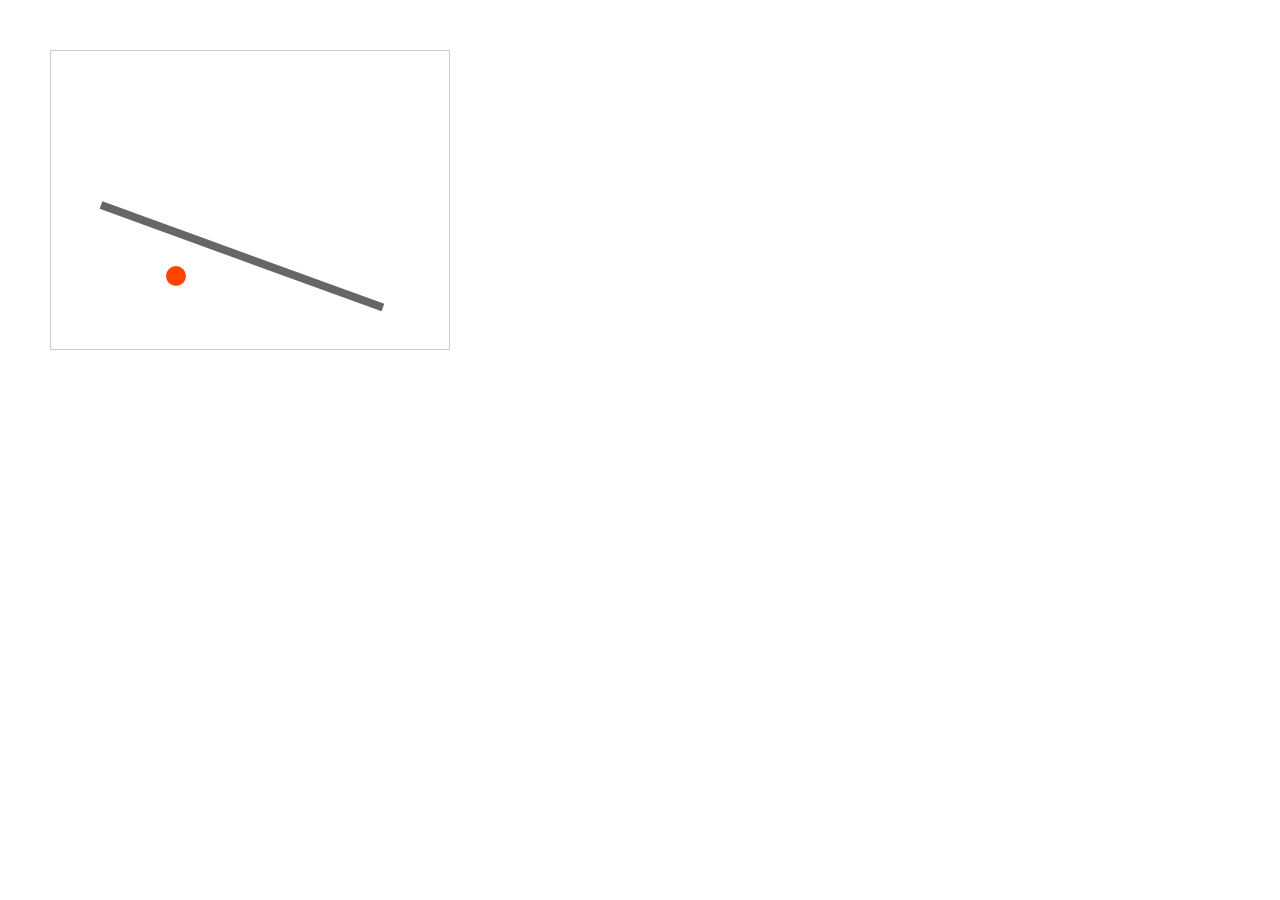
<file: Lab11-106-周宇.html>
<!DOCTYPE html>
<html lang="zh-CN">
<head>
    <meta charset="UTF-8">
    <title>小球斜坡运动</title>
    <style>
        * {
            margin: 0;
            padding: 0;
            box-sizing: border-box;
        }
        .container {
            margin: 50px;
            position: relative;
            width: 400px;
            height: 300px;
            border: 1px solid #ccc;
            overflow: hidden;
        }

        /* 斜坡样式：旋转实现倾斜 */
        .slope {
            position: absolute;
            width: 300px;
            height: 8px;
            background: #666;
            top: 150px;
            left: 50px;
            /* 旋转20度，形成斜坡 */
            transform: rotate(20deg);
            /* 让旋转中心点在左端，更符合斜坡逻辑 */
            transform-origin: left center;
        }

        /* 小球样式 */
        .ball {
            position: absolute;
            width: 20px;
            height: 20px;
            background: #f40;
            border-radius: 50%;
            /* 初始位置：斜坡顶端 */
            top: 140px;
            left: 320px;
        }
    </style>
</head>
<body>
    <div class="container">
        <div class="slope"></div>
        <div class="ball" id="ball"></div>
    </div>

    <script>
        // 获取小球元素
        const ball = document.getElementById('ball');
        // 小球初始坐标
        let x = 320;
        let y = 140;
        // 运动步长（控制速度）
        const step = 2;
        // 斜坡角度 20°
        const angle = 20 * Math.PI / 180;

        // 定时器：每10毫秒执行一次，实现连续运动
        const timer = setInterval(() => {
            // 沿斜坡向左下方运动（x减小，y增大）
            x -= step * Math.cos(angle);
            y += step * Math.sin(angle);

            // 更新小球位置
            ball.style.left = x + 'px';
            ball.style.top = y + 'px';

            // 停止条件：到达斜坡底端
            if (x <= 50) {
                clearInterval(timer);
            }
        }, 10);
    </script>
</body>
</html>
</file>
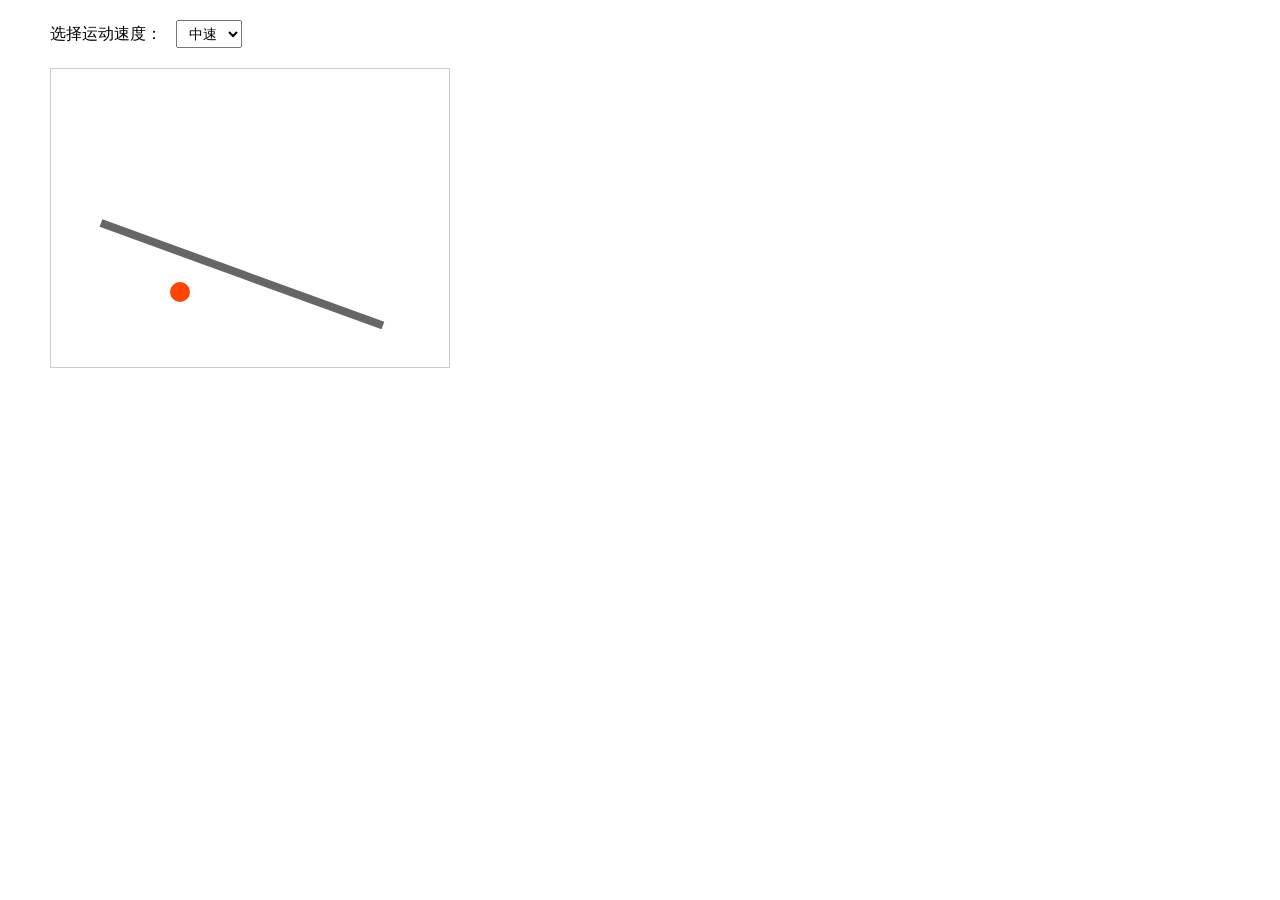
<file: Lab12-106-周宇.html>
<!DOCTYPE html>
<html lang="zh-CN">
<head>
    <meta charset="UTF-8">
    <title>小球斜坡运动</title>
    <style>
        * {
            margin: 0;
            padding: 0;
            box-sizing: border-box;
        }
        .control {
            margin: 20px 50px;
            font-size: 16px;
        }
        select {
            margin-left: 10px;
            padding: 4px 8px;
            font-size: 14px;
        }
        .container {
            margin: 0 50px;
            position: relative;
            width: 400px;
            height: 300px;
            border: 1px solid #ccc;
            overflow: hidden;
        }

        /* 斜坡样式：旋转实现倾斜 */
        .slope {
            position: absolute;
            width: 300px;
            height: 8px;
            background: #666;
            top: 150px;
            left: 50px;
            /* 旋转20度，形成斜坡 */
            transform: rotate(20deg);
            /* 让旋转中心点在左端，更符合斜坡逻辑 */
            transform-origin: left center;
        }

        /* 小球样式 */
        .ball {
            position: absolute;
            width: 20px;
            height: 20px;
            background: #f40;
            border-radius: 50%;
            /* 初始位置：斜坡顶端 */
            top: 140px;
            left: 320px;
        }
    </style>
</head>
<body>
    <!-- 速度选择下拉框 -->
    <div class="control">
        <label for="speedSelect">选择运动速度：</label>
        <select id="speedSelect">
            <option value="1">慢速</option>
            <option value="2">中速</option>
            <option value="4">快速</option>
            <option value="6">极速</option>
        </select>
    </div>

    <div class="container">
        <div class="slope"></div>
        <div class="ball" id="ball"></div>
    </div>

    <script>
        const ball = document.getElementById('ball');
        const speedSelect = document.getElementById('speedSelect');
        let timer = null; // 定时器变量

        // 斜坡角度 20°
        const angle = 20 * Math.PI / 180;
        const intervalTime = 10; // 动画帧间隔(ms)，固定不变

        // 重置小球到初始位置
        function resetBall() {
            ball.style.left = '320px';
            ball.style.top = '140px';
        }

        // 启动小球运动
        function startMove(step) {
            // 先清除旧定时器，防止多重动画叠加
            if (timer) clearInterval(timer);
            // 重置位置
            let x = 320;
            let y = 140;

            timer = setInterval(() => {
                x -= step * Math.cos(angle);
                y += step * Math.sin(angle);

                ball.style.left = x + 'px';
                ball.style.top = y + 'px';

                // 到达底端停止
                if (x <= 50) {
                    clearInterval(timer);
                }
            }, intervalTime);
        }

        // 初始化：读取本地存储的速度
        function init() {
            // 获取本地存储的速度，无数据则默认 2（中速）
            let saveSpeed = localStorage.getItem('ballSpeed') || 2;
            saveSpeed = Number(saveSpeed);
            // 下拉框选中对应项
            speedSelect.value = saveSpeed;
            // 启动动画
            startMove(saveSpeed);
        }

        // 下拉框切换事件：更新速度 + 本地存储 + 重启动画
        speedSelect.addEventListener('change', function () {
            let currentSpeed = Number(this.value);
            // 存入本地存储
            localStorage.setItem('ballSpeed', currentSpeed);
            // 重新开始运动
            startMove(currentSpeed);
        });

        // 页面加载完成初始化
        init();
    </script>
</body>
</html>
</file>
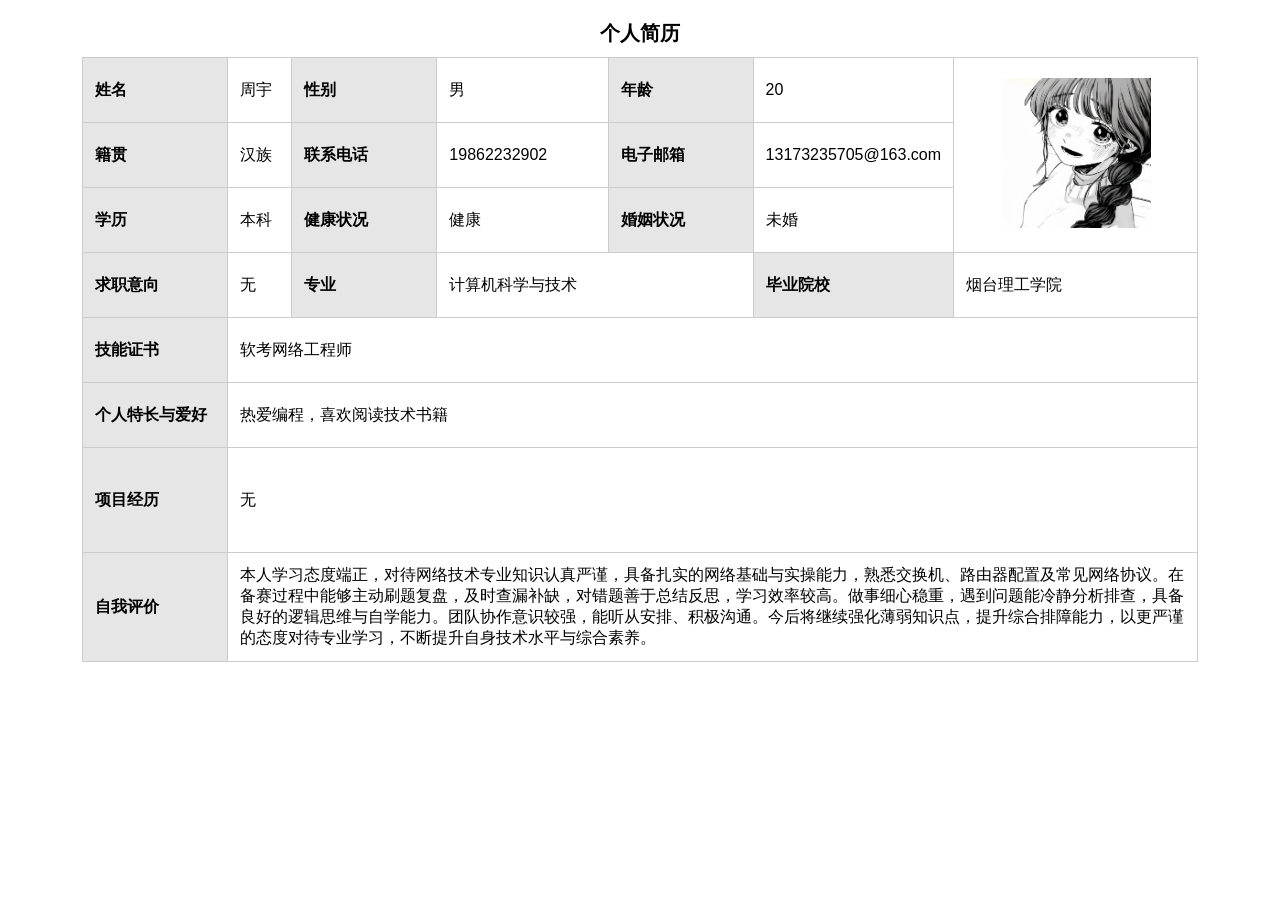
<file: lab3-106-zhouyu.html>
<!DOCTYPE html>
<html lang="zh-CN">
<head>
    <meta charset="UTF-8">
    <title>个人简历</title>
    <style>
        body {
            font-family: "Microsoft Yahei", sans-serif;
            margin: 20px;
        }
        table {
            border-collapse: collapse;
            width: 90%;
            margin: 0 auto;
        }
        caption {
            font-size: 20px;
            font-weight: bold;
            margin-bottom: 10px;
        }
        td, th {
            border: 1px solid #ccc;
            padding: 12px;
            text-align: left;
            height: 40px;
        }
        .label {
            background-color: #e6e6e6;
            font-weight: bold;
            width: 120px;
        }
        .photo-cell {
            text-align: center;
            vertical-align: middle;
        }
    </style>
</head>
<body>
    <table>
        <caption>个人简历</caption>
        <tr>
            <td class="label">姓名</td>
            <td>周宇</td>
            <td class="label">性别</td>
            <td>男</td>
            <td class="label">年龄</td>
            <td>20</td>
            <td rowspan="3" class="photo-cell"><img src="photos.jpg" alt="照片" style="width: 150px; height: 150px;"></td>
        </tr>
        <tr>
            <td class="label">籍贯</td>
            <td>汉族</td>
            <td class="label">联系电话</td>
            <td>19862232902</td>
            <td class="label">电子邮箱</td>
            <td>13173235705@163.com</td>
        </tr>
        <tr>
            <td class="label">学历</td>
            <td>本科</td>
            <td class="label">健康状况</td>
            <td>健康</td>
            <td class="label">婚姻状况</td>
            <td>未婚</td>
        </tr>
        <tr>
            <td class="label">求职意向</td>
            <td>无</td>
            <td class="label">专业</td>
            <td colspan="2">计算机科学与技术</td>
            <td class="label">毕业院校</td>
            <td>烟台理工学院</td>
        </tr>
        <tr>
            <td class="label">技能证书</td>
            <td colspan="6">软考网络工程师</td>
        </tr>
        <tr>
            <td class="label">个人特长与爱好</td>
            <td colspan="6">热爱编程，喜欢阅读技术书籍</td>
        </tr>
        <tr>
            <td class="label">项目经历</td>
            <td colspan="6" style="height: 80px;">无</td>
        </tr>
        <tr>
            <td class="label">自我评价</td>
            <td colspan="6" style="height: 80px;">本人学习态度端正，对待网络技术专业知识认真严谨，具备扎实的网络基础与实操能力，熟悉交换机、路由器配置及常见网络协议。在备赛过程中能够主动刷题复盘，及时查漏补缺，对错题善于总结反思，学习效率较高。做事细心稳重，遇到问题能冷静分析排查，具备良好的逻辑思维与自学能力。团队协作意识较强，能听从安排、积极沟通。今后将继续强化薄弱知识点，提升综合排障能力，以更严谨的态度对待专业学习，不断提升自身技术水平与综合素养。</td>
        </tr>
    </table>
</body>
</html>
</file>
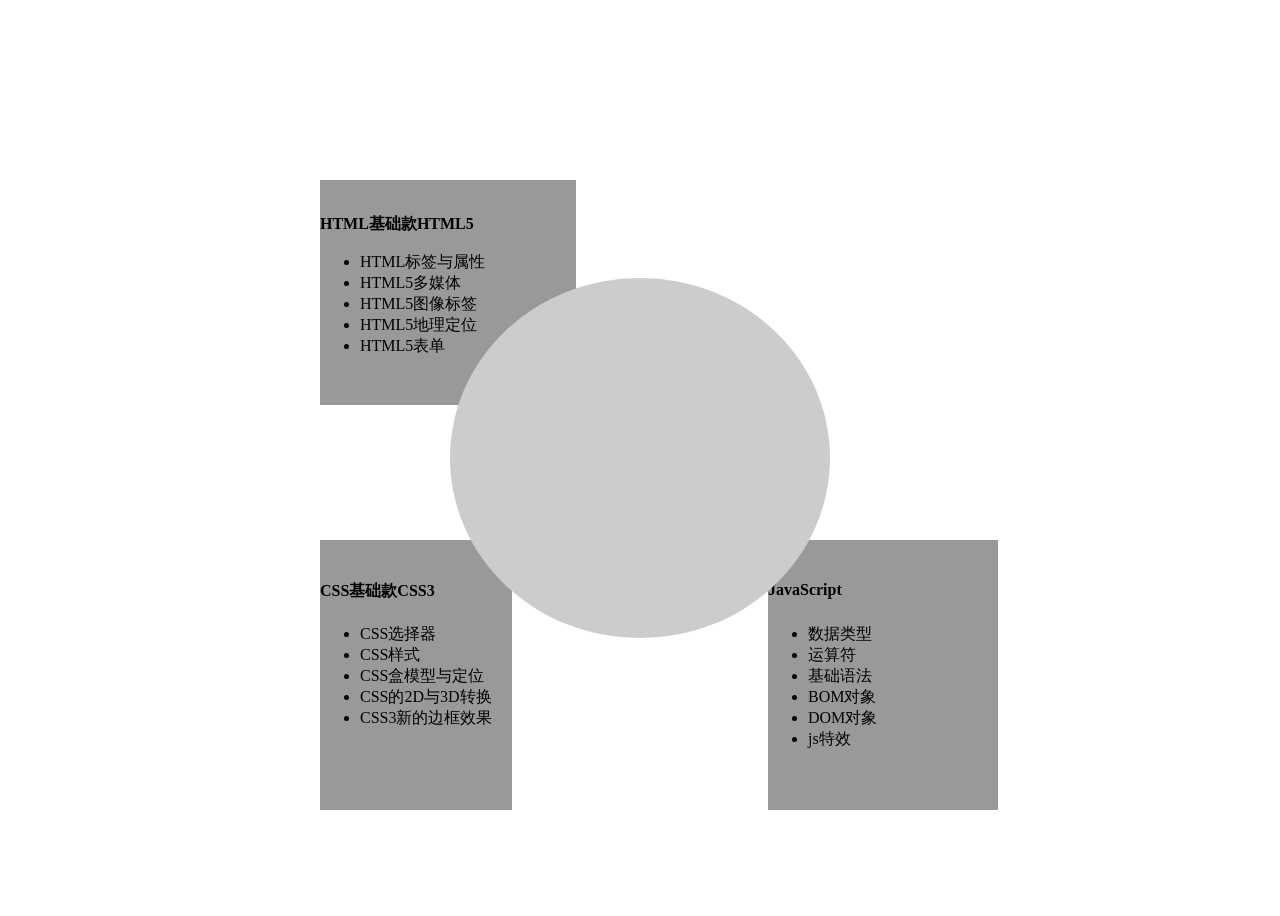
<file: Lab4-1-106-周宇.html>
<!DOCTYPE html>

<html>
    <head>
        <meta charset="utf-8">
        <title>Lab4-1-106-周宇</title>
        <style>
            .div1{
                width: 100%;
                height: 100vh;
            
                display: flex;
                justify-content: center;
                align-items: center;
            }
            .div2{
                width:30%;
                height:40%;
                border-radius: 50%;
                background-color: #cccccc;
                display: flex;
                position: relative;
                  z-index:2;
                  background-image: url("https://tse1-mm.cn.bing.net/th/id/OIP-C.uOB7M0h4DZr_8gZ9sjXEDgAAAA?w=151&h=153&c=7&r=0&o=7&dpr=1.5&pid=1.7&rm=3");
                  background-size: cover;
            }
            .div3{
                width: 20%;
                height: 25%;
                background-color: #999999;
             
                position: absolute;
                top: 20%;
                left: 25%;
                z-index: 1;
                display: flex;
                align-items: center;
                flex-direction: column;
                justify-content: center
            }
            .div4{
                position:relative;
                width: 100%;
                height:10%;
              
                display:flex;
            }
             .div5{
                position:relative;
                width: 100%;
                height:60%;
             
                display:flex;
               
            }
            .div6{
                width: 15%;
                height: 30%;
                background-color: #999999;
             
                position: absolute;
                top: 60%;
                left: 25%;
                z-index: 1;
                display: flex;
                align-items: center;
                flex-direction: column;
                justify-content: center
               
            }

             .div7{
                width: 18%;
                height: 30%;
                background-color: #999999;
             
                position: absolute;
                top: 60%;
                left: 60%;
                z-index: 1;
                display: flex;
                align-items: center;
                flex-direction: column;
                justify-content: center
               
            }
            
          
        </style>
    </head>

    <body>
        <div class="div1">
            <div class="div2">
            </div>


            <div class="div3">
               <div class="div4">
                <b>HTML基础款HTML5</b>
               </div>
                <div class="div5">
                <ul>
                    <li>HTML标签与属性</li>
                     <li>HTML5多媒体</li>
                      <li>HTML5图像标签</li>
                     <li>HTML5地理定位</li>
                      <li>HTML5表单</li>
                </ul>
            </div>
            </div>


            <div class="div6">
               <div class="div4">
                <b>CSS基础款CSS3</b>
               </div>
                <div class="div5">
                <ul>
                    <li>CSS选择器</li>
                     <li>CSS样式</li>
                      <li>CSS盒模型与定位</li>
                     <li>CSS的2D与3D转换</li>
                      <li>CSS3新的边框效果</li>
                </ul>
            </div>
            </div> 


            <div class="div7">
               <div class="div4">
                <b>JavaScript</b>
               </div>
                <div class="div5">
                <ul>
                    <li>数据类型</li>
                     <li>运算符</li>
                      <li>基础语法</li>
                     <li>BOM对象</li>
                      <li>DOM对象</li>
                      <li>js特效</li>
                </ul>
            </div>
            </div> 
           
        </div>
    </body>
</html>
</file>
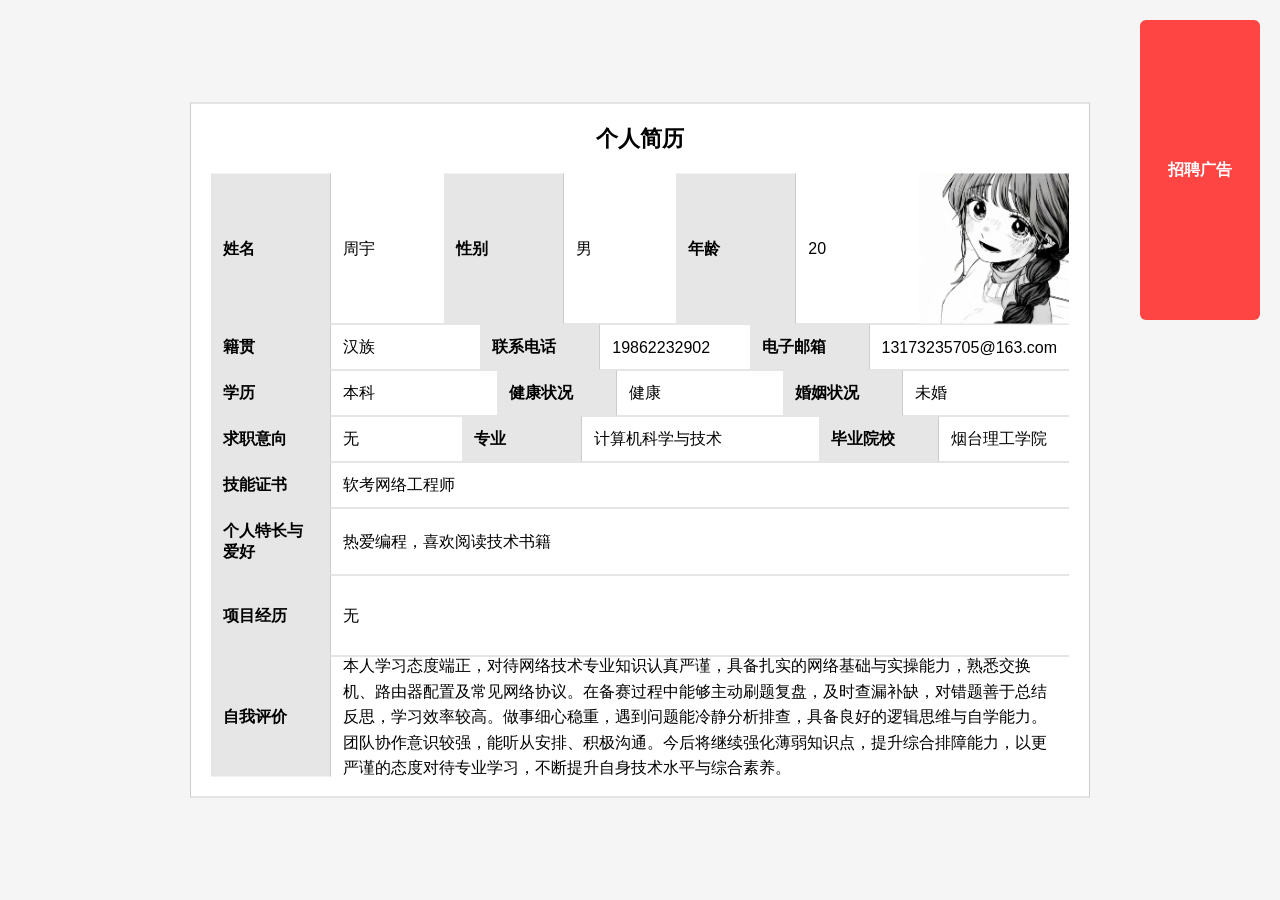
<file: Lab5-106-周宇.html>
<!DOCTYPE html>
<html lang="zh-CN">
<head>
    <meta charset="UTF-8">
    <title>个人简历</title>
    <style>
        * {
            margin: 0;
            padding: 0;
            box-sizing: border-box;
            font-family: "Microsoft Yahei", sans-serif;
        }

        /* 页面父容器：相对定位，用于子绝居中 */
        body {
            position: relative;
            min-height: 100vh;
            background-color: #f5f5f5;
        }

        /* 简历主体：绝对定位 + 上下左右居中 */
        .resume {
            position: absolute;
            top: 50%;
            left: 50%;
            transform: translate(-50%, -50%);
            width: 900px;
            background: #fff;
            padding: 20px;
            border: 1px solid #ccc;
        }

        /* 标题 */
        .resume-title {
            text-align: center;
            font-size: 22px;
            font-weight: bold;
            margin-bottom: 20px;
        }

        /* 行样式 */
        .row {
            display: flex;
            border-bottom: 1px solid #ccc;
        }

        /* 最后一行去掉下划线 */
        .row:last-child {
            border-bottom: none;
        }

        /* 标签样式 */
        .label {
            width: 120px;
            background-color: #e6e6e6;
            font-weight: bold;
            padding: 12px;
            border-right: 1px solid #ccc;
            display: flex;
            align-items: center;
        }

        /* 内容样式 */
        .content {
            flex: 1;
            padding: 12px;
            display: flex;
            align-items: center;
        }

        /* 照片容器 */
        .photo-box {
            position: relative;
            width: 150px;
            height: 150px;
            margin-left: 10px;
        }

        /* 照片 */
        .photo {
            width: 150px;
            height: 150px;
            object-fit: cover;
            transition: 0.3s;
        }

        /* 播放按钮：默认隐藏 */
        .play-btn {
            position: absolute;
            top: 50%;
            left: 50%;
            transform: translate(-50%, -50%);
            width: 50px;
            height: 50px;
            background: rgba(0,0,0,0.7);
            color: #fff;
            border-radius: 50%;
            display: none;
            justify-content: center;
            align-items: center;
            font-size: 20px;
            cursor: pointer;
        }

        /* 鼠标悬浮照片：透明度0.5 + 显示按钮 */
        .photo-box:hover .photo {
            opacity: 0.5;
        }
        .photo-box:hover .play-btn {
            display: flex;
        }

        /* 固定定位广告 */
        .ad {
            position: fixed;
            top: 20px;
            right: 20px;
            width: 120px;
            height: 300px;
            background: #ff4444;
            color: #fff;
            text-align: center;
            line-height: 300px;
            font-weight: bold;
            border-radius: 6px;
        }
    </style>
</head>
<body>
    <!-- 固定定位广告 -->
    <div class="ad">招聘广告</div>

    <!-- 简历主体：绝对定位居中 -->
    <div class="resume">
        <div class="resume-title">个人简历</div>

        <!-- 第一行 -->
        <div class="row">
            <div class="label">姓名</div>
            <div class="content">周宇</div>
            <div class="label">性别</div>
            <div class="content">男</div>
            <div class="label">年龄</div>
            <div class="content">20</div>
            <!-- 照片 -->
            <div class="photo-box">
                <img src="photos.jpg" class="photo" alt="照片">
                <div class="play-btn">▶</div>
            </div>
        </div>

        <!-- 第二行 -->
        <div class="row">
            <div class="label">籍贯</div>
            <div class="content">汉族</div>
            <div class="label">联系电话</div>
            <div class="content">19862232902</div>
            <div class="label">电子邮箱</div>
            <div class="content">13173235705@163.com</div>
        </div>

        <!-- 第三行 -->
        <div class="row">
            <div class="label">学历</div>
            <div class="content">本科</div>
            <div class="label">健康状况</div>
            <div class="content">健康</div>
            <div class="label">婚姻状况</div>
            <div class="content">未婚</div>
        </div>

        <!-- 第四行 -->
        <div class="row">
            <div class="label">求职意向</div>
            <div class="content">无</div>
            <div class="label">专业</div>
            <div class="content" style="flex:2;">计算机科学与技术</div>
            <div class="label">毕业院校</div>
            <div class="content">烟台理工学院</div>
        </div>

        <!-- 技能证书 -->
        <div class="row">
            <div class="label">技能证书</div>
            <div class="content" style="flex:6;">软考网络工程师</div>
        </div>

        <!-- 特长爱好 -->
        <div class="row">
            <div class="label">个人特长与爱好</div>
            <div class="content" style="flex:6;">热爱编程，喜欢阅读技术书籍</div>
        </div>

        <!-- 项目经历 -->
        <div class="row">
            <div class="label">项目经历</div>
            <div class="content" style="flex:6; height:80px;">无</div>
        </div>

        <!-- 自我评价 -->
        <div class="row">
            <div class="label">自我评价</div>
            <div class="content" style="flex:6; height:120px; line-height:1.6;">
                本人学习态度端正，对待网络技术专业知识认真严谨，具备扎实的网络基础与实操能力，熟悉交换机、路由器配置及常见网络协议。在备赛过程中能够主动刷题复盘，及时查漏补缺，对错题善于总结反思，学习效率较高。做事细心稳重，遇到问题能冷静分析排查，具备良好的逻辑思维与自学能力。团队协作意识较强，能听从安排、积极沟通。今后将继续强化薄弱知识点，提升综合排障能力，以更严谨的态度对待专业学习，不断提升自身技术水平与综合素养。
            </div>
        </div>
    </div>
</body>
</html>
</file>
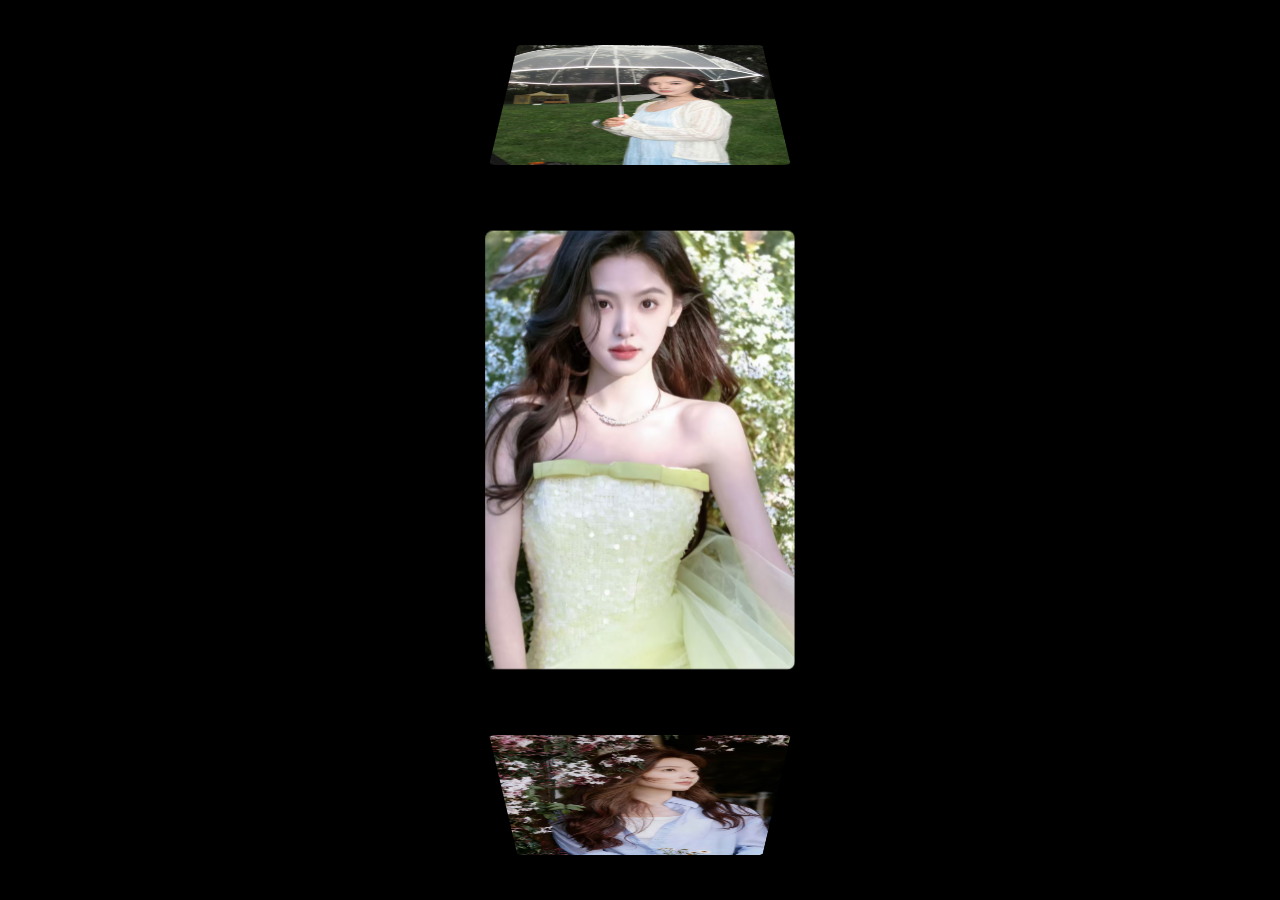
<file: Lab8-106-周宇.html>
<!DOCTYPE html>
<html lang="zh-CN">
<head>
<meta charset="UTF-8">
<meta name="viewport" content="width=device-width, initial-scale=1.0">
<title>6张照片绕X轴旋转</title>
<style>
  * {
    margin: 0;
    padding: 0;
    box-sizing: border-box;
  }

  body {
    width: 100vw;
    height: 100vh;
    display: flex;
    justify-content: center;
    align-items: center;
    background: #000;
    overflow: hidden;
  }

  /* 3D 舞台 */
  .stage {
    width: 1000px;
    height: 400px;
    perspective: 1600px;
  }

  /* 旋转盒子 + 过渡动画 */
  .box {
    width: 100%;
    height: 100%;
    position: relative;
    transform-style: preserve-3d;
    transition: transform 12s ease; /* 过渡属性 */
  }

  /* 图片样式 */
  .item {
    position: absolute;
    width: 240px;
    height: 340px;
    left: 50%;
    top: 50%;
    margin-left: -120px;
    margin-top: -170px;
    object-fit: cover;
    border-radius: 6px;
    backface-visibility: hidden;
  }

  /* 6张图均匀绕X轴排列，无遮挡 */
  .item1 { transform: rotateX(0deg) translateZ(360px); }
  .item2 { transform: rotateX(60deg) translateZ(360px); }
  .item3 { transform: rotateX(120deg) translateZ(360px); }
  .item4 { transform: rotateX(180deg) translateZ(360px); }
  .item5 { transform: rotateX(240deg) translateZ(360px); }
  .item6 { transform: rotateX(300deg) translateZ(360px); }
</style>
</head>
<body>

<div class="stage">
  <div class="box" id="box">
    <img src="1.jpg" class="item item1">
    <img src="2.jpg" class="item item2">
    <img src="3.jpg" class="item item3">
    <img src="4.jpg" class="item item4">
    <img src="5.jpg" class="item item5">
    <img src="6.jpg" class="item item6">
  </div>
</div>

<script>
  // 页面一加载 立即旋转 6周 = 2160度
  window.onload = function () {
    const box = document.getElementById('box');
    box.style.transform = 'rotateX(2160deg)';
  };
</script>

</body>
</html>
</file>
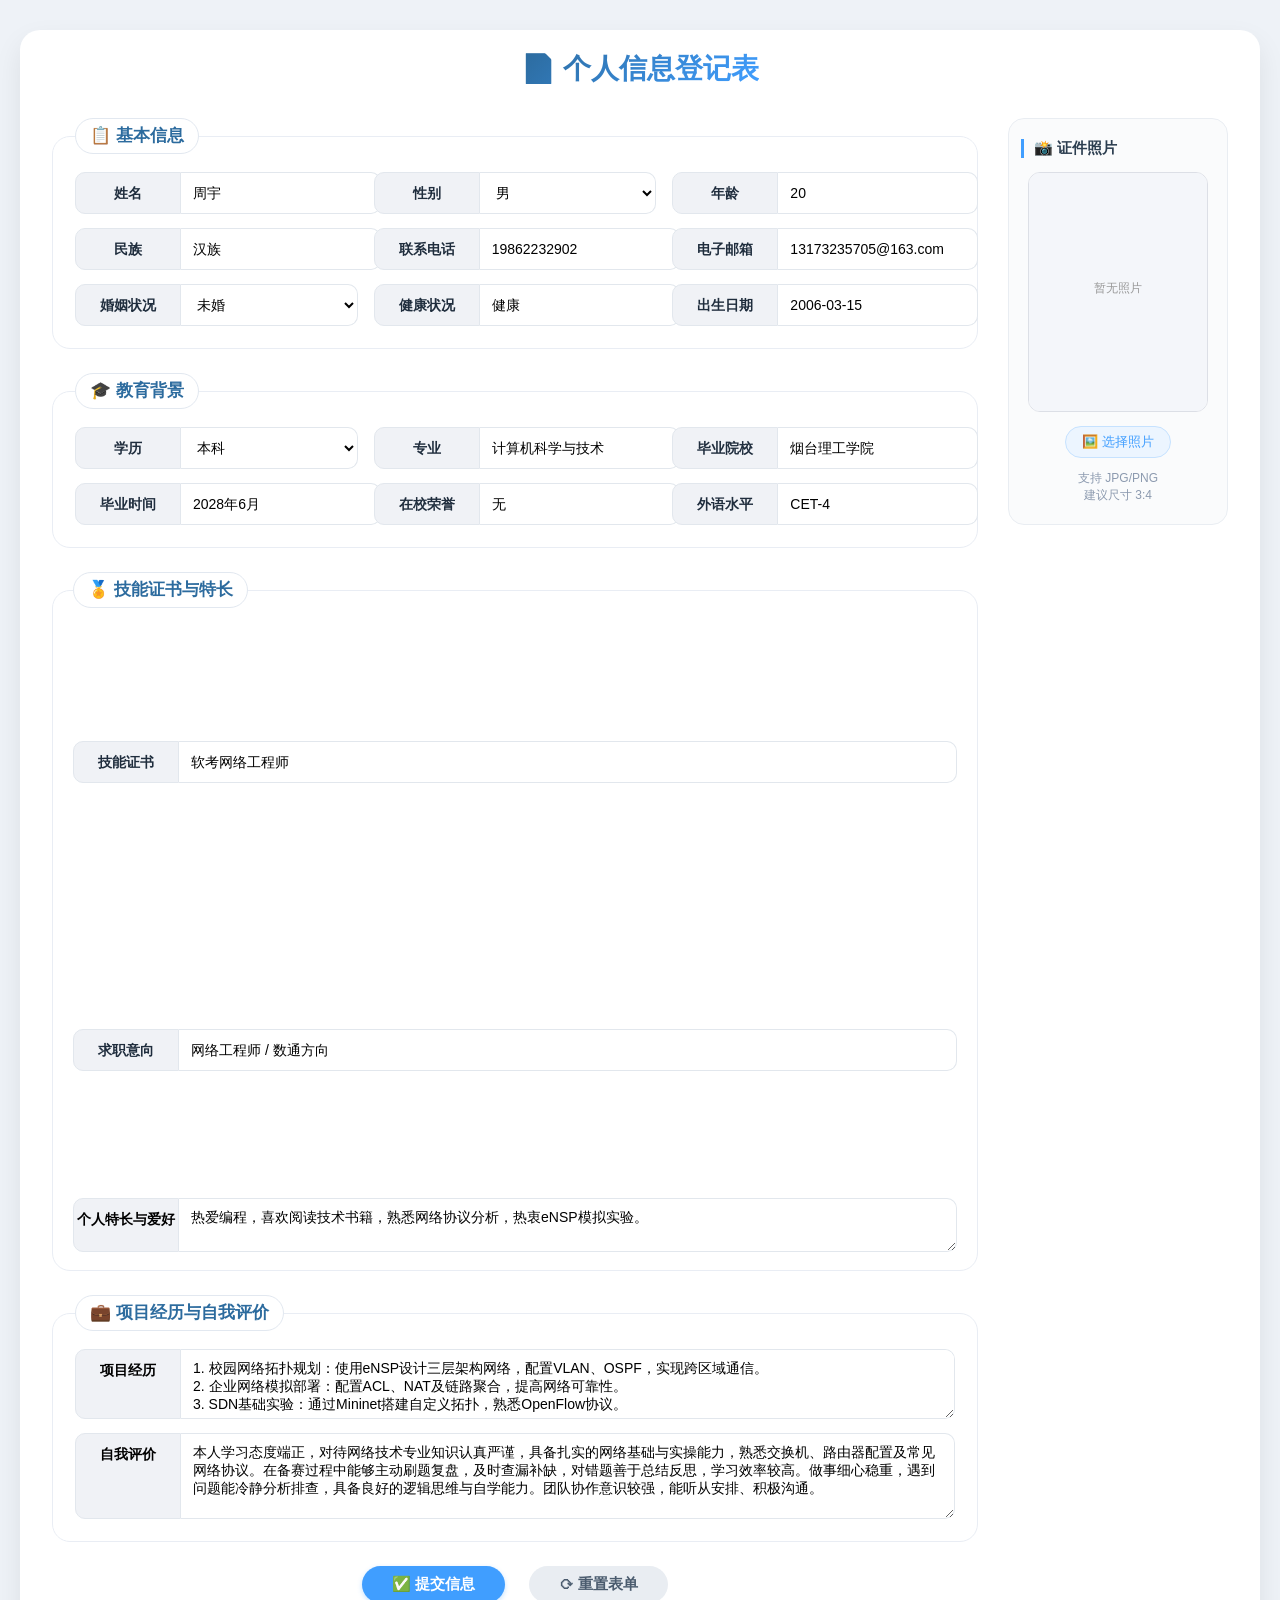
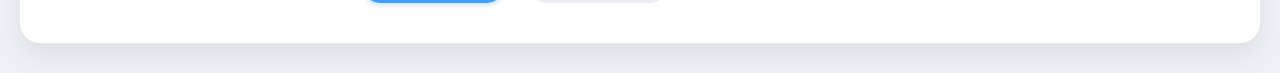
<file: Lab9-106-周宇.html>
<!DOCTYPE html>
<html lang="zh-CN">
<head>
    <meta charset="UTF-8">
    <meta name="viewport" content="width=device-width, initial-scale=1.0, user-scalable=yes">
    <title>个人信息登记表</title>
    <style>
        * {
            margin: 0;
            padding: 0;
            box-sizing: border-box;
            font-family: "Microsoft Yahei", -apple-system, BlinkMacSystemFont, "Segoe UI", Roboto, Helvetica, Arial, sans-serif;
        }

        body {
            background-color: #eef2f7;
            padding: 30px 20px;
        }

        .form-container {
            max-width: 1300px;
            margin: 0 auto;
            background: #ffffff;
            border-radius: 20px;
            box-shadow: 0 12px 28px rgba(0, 0, 0, 0.08);
            overflow: hidden;
        }

        /* 左右Flex布局，彻底解决照片错位 */
        .form-layout {
            display: flex;
            flex-wrap: wrap;
            padding: 30px 32px 32px 32px;
            gap: 30px;
        }

        .form-main-area {
            flex: 1;
            min-width: 280px;
        }

        /* 右侧照片区（独立不浮动） */
        .photo-area {
            width: 220px;
            flex-shrink: 0;
            background: #fafbfc;
            border-radius: 16px;
            padding: 20px 12px 20px 12px;
            border: 1px solid #e9edf2;
            align-self: flex-start;
            text-align: center;
        }

        .photo-title {
            font-size: 15px;
            font-weight: 600;
            color: #2c3e50;
            margin-bottom: 14px;
            border-left: 3px solid #409eff;
            padding-left: 10px;
            text-align: left;
        }

        .photo-box {
            width: 100%;
            aspect-ratio: 3 / 4;
            max-width: 180px;
            margin: 0 auto 14px auto;
            border: 1px solid #dcdfe6;
            border-radius: 12px;
            background: #ffffff;
            display: flex;
            align-items: center;
            justify-content: center;
            overflow: hidden;
        }

        .photo-box img {
            width: 100%;
            height: 100%;
            object-fit: cover;
            display: block;
        }

        .upload-btn-wrapper {
            margin-top: 6px;
        }

        .custom-upload {
            display: inline-block;
            background: #ecf5ff;
            border: 1px solid #c6e2ff;
            color: #409eff;
            border-radius: 24px;
            padding: 6px 16px;
            font-size: 13px;
            cursor: pointer;
            transition: 0.2s;
        }

        .custom-upload:hover {
            background: #d9ecff;
        }

        input[type="file"] {
            display: none;
        }

        .global-title {
            text-align: center;
            font-size: 28px;
            font-weight: 700;
            color: #1e2a3a;
            padding: 20px 0 0 0;
        }

        .global-title span {
            background: linear-gradient(135deg, #2c6b9e, #409eff);
            background-clip: text;
            -webkit-background-clip: text;
            color: transparent;
        }

        /* ========= fieldset 基础样式 ========= */
        fieldset {
            border: 1px solid #e9edf4;
            border-radius: 18px;
            padding: 18px 22px 22px 22px;
            margin-bottom: 24px;
            background: #ffffff;
            transition: box-shadow 0.2s;
        }

        legend {
            font-size: 17px;
            font-weight: 700;
            color: #2c6b9e;
            background: #fff;
            padding: 0 14px;
            width: auto;
            border-radius: 40px;
            border: 1px solid #e2e8f0;
            line-height: 34px;
        }

        /* 统一表单项内部布局 */
        .form-row-group {
            display: flex;
            flex-direction: column;
            gap: 14px;   /* 全局行间距收紧，原为20px现在更紧凑 */
        }

        .row-3col {
            display: flex;
            flex-wrap: wrap;
            gap: 16px;   /* 三列之间间距稍微缩小 */
            width: 100%;
        }

        .form-item {
            display: flex;
            align-items: center;
            flex: 1 1 280px;
            min-width: 250px;
        }

        .form-item label {
            width: 106px;
            height: 42px;
            line-height: 42px;
            background: #f0f2f6;
            border: 1px solid #e2e7ed;
            border-radius: 10px 0 0 10px;
            font-weight: 600;
            font-size: 13.5px;
            text-align: center;
            color: #1f2d3d;
            flex-shrink: 0;
        }

        .form-item input,
        .form-item select {
            flex: 1;
            height: 42px;
            line-height: 42px;
            border: 1px solid #e2e7ed;
            border-left: none;
            border-radius: 0 10px 10px 0;
            padding: 0 12px;
            font-size: 14px;
            background: #fff;
        }

        .form-item input:focus,
        .form-item select:focus {
            outline: none;
            border-color: #409eff;
        }

        /* 全宽表单项 (特长/项目经历等) */
        .form-item-full {
            display: flex;
            width: 100%;
        }
        .form-item-full label {
            width: 106px;
            height: auto;
            min-height: 42px;
            line-height: 42px;
            background: #f0f2f6;
            border: 1px solid #e2e7ed;
            border-radius: 10px 0 0 10px;
            font-weight: 600;
            font-size: 13.5px;
            text-align: center;
            flex-shrink: 0;
        }
        .form-item-full textarea {
            flex: 1;
            border: 1px solid #e2e7ed;
            border-left: none;
            border-radius: 0 10px 10px 0;
            padding: 10px 12px;
            font-size: 14px;
            resize: vertical;
            font-family: inherit;
        }
        .form-item-full textarea:focus {
            outline: none;
            border-color: #409eff;
        }

        /* ----- 紧凑微调：针对技能证书分组里特别缩小内外边距 ----- */
        /* 所有fieldset内紧凑处理，但技能证书组额外更进一步压缩（可选统一控制）*/
        .compact-fieldset {
            padding: 14px 20px 18px 20px;
        }
        /* 让技能证书组的 .form-row-group 行距最小 */
        .compact-gap .form-row-group {
            gap: 8px;   /* 关键调整：将行之间从14px降为8px，更紧致 */
        }
        /* 并且内部表单项上下外边距归零 */
        .compact-gap .form-item,
        .compact-gap .form-item-full {
            margin-bottom: 0;
        }
        /* 为了维持统一风格，保证第二组（项目经历和自我评价）舒适，不强制压缩全部，但技能证书组单独添加类 */
        
        .action-buttons {
            text-align: center;
            margin-top: 18px;
            margin-bottom: 8px;
        }
        .btn {
            padding: 9px 30px;
            font-size: 15px;
            font-weight: 600;
            border-radius: 40px;
            border: none;
            cursor: pointer;
            margin: 0 10px;
            transition: 0.2s;
        }
        .btn-primary {
            background: #409eff;
            color: white;
            box-shadow: 0 2px 5px rgba(64,158,255,0.3);
        }
        .btn-primary:hover {
            background: #2c6b9e;
            transform: translateY(-1px);
        }
        .btn-secondary {
            background: #e9edf2;
            color: #4a5b6e;
        }
        .btn-secondary:hover {
            background: #dce2ea;
        }

        @media (max-width: 860px) {
            .form-layout {
                flex-direction: column;
                padding: 20px;
            }
            .photo-area {
                width: 100%;
                max-width: 260px;
                margin: 0 auto;
                order: 0;
            }
            .form-main-area {
                order: 1;
            }
            .row-3col {
                gap: 12px;
            }
            .form-item {
                min-width: 100%;
            }
            fieldset {
                padding: 14px 16px;
            }
        }
    </style>
</head>
<body>
<div class="form-container">
    <div class="global-title">
        <span>📄 个人信息登记表</span>
    </div>
    <div class="form-layout">
        <!-- 左侧表单主体 -->
        <div class="form-main-area">
            <form id="personalForm" action="#" method="post">
                <!-- 1. 基本信息 -->
                <fieldset>
                    <legend>📋 基本信息</legend>
                    <div class="form-row-group">
                        <div class="row-3col">
                            <div class="form-item"><label>姓名</label><input type="text" name="name" value="周宇" required></div>
                            <div class="form-item"><label>性别</label><select name="gender"><option value="男" selected>男</option><option value="女">女</option></select></div>
                            <div class="form-item"><label>年龄</label><input type="number" name="age" value="20" required></div>
                        </div>
                        <div class="row-3col">
                            <div class="form-item"><label>民族</label><input type="text" name="nation" value="汉族"></div>
                            <div class="form-item"><label>联系电话</label><input type="tel" name="phone" value="19862232902" required></div>
                            <div class="form-item"><label>电子邮箱</label><input type="email" name="email" value="13173235705@163.com" required></div>
                        </div>
                        <div class="row-3col">
                            <div class="form-item"><label>婚姻状况</label><select name="marry"><option value="未婚" selected>未婚</option><option value="已婚">已婚</option></select></div>
                            <div class="form-item"><label>健康状况</label><input type="text" name="health" value="健康"></div>
                            <div class="form-item"><label>出生日期</label><input type="text" name="birth" placeholder="2000-01-01" value="2006-03-15"></div>
                        </div>
                    </div>
                </fieldset>

                <!-- 2. 教育背景 -->
                <fieldset>
                    <legend>🎓 教育背景</legend>
                    <div class="form-row-group">
                        <div class="row-3col">
                            <div class="form-item"><label>学历</label><select name="education"><option value="本科" selected>本科</option><option value="专科">专科</option><option value="硕士">硕士</option><option value="博士">博士</option></select></div>
                            <div class="form-item"><label>专业</label><input type="text" name="major" value="计算机科学与技术"></div>
                            <div class="form-item"><label>毕业院校</label><input type="text" name="school" value="烟台理工学院"></div>
                        </div>
                        <div class="row-3col">
                            <div class="form-item"><label>毕业时间</label><input type="text" name="graduation" value="2028年6月"></div>
                            <div class="form-item"><label>在校荣誉</label><input type="text" name="honor" value="无"></div>
                            <div class="form-item"><label>外语水平</label><input type="text" name="language" value="CET-4"></div>
                        </div>
                    </div>
                </fieldset>

                <!-- 3. 技能证书与特长 —— 此处收紧间距：增加自定义class compact-fieldset + compact-gap -->
                <fieldset class="compact-fieldset">
                    <legend>🏅 技能证书与特长</legend>
                    <div class="form-row-group" style="gap: 8px;">   <!-- 内联样式保障紧凑，同时保留类也可 -->
                        <!-- 技能证书 单行 + 求职意向 + 特长爱好 压缩上下间距 -->
                        <div class="form-item">
                            <label>技能证书</label>
                            <input type="text" name="cert" value="软考网络工程师">
                        </div>
                        <div class="form-item">
                            <label>求职意向</label>
                            <input type="text" name="job" value="网络工程师 / 数通方向">
                        </div>
                        <div class="form-item-full">
                            <label>个人特长与爱好</label>
                            <textarea name="hobby" rows="2">热爱编程，喜欢阅读技术书籍，熟悉网络协议分析，热衷eNSP模拟实验。</textarea>
                        </div>
                    </div>
                </fieldset>

                <!-- 4. 项目经历及自我评价（保持正常舒适间距） -->
                <fieldset>
                    <legend>💼 项目经历与自我评价</legend>
                    <div class="form-row-group">
                        <div class="form-item-full">
                            <label>项目经历</label>
                            <textarea name="project" rows="3">1. 校园网络拓扑规划：使用eNSP设计三层架构网络，配置VLAN、OSPF，实现跨区域通信。
2. 企业网络模拟部署：配置ACL、NAT及链路聚合，提高网络可靠性。
3. SDN基础实验：通过Mininet搭建自定义拓扑，熟悉OpenFlow协议。</textarea>
                        </div>
                        <div class="form-item-full">
                            <label>自我评价</label>
                            <textarea name="self" rows="4">本人学习态度端正，对待网络技术专业知识认真严谨，具备扎实的网络基础与实操能力，熟悉交换机、路由器配置及常见网络协议。在备赛过程中能够主动刷题复盘，及时查漏补缺，对错题善于总结反思，学习效率较高。做事细心稳重，遇到问题能冷静分析排查，具备良好的逻辑思维与自学能力。团队协作意识较强，能听从安排、积极沟通。</textarea>
                        </div>
                    </div>
                </fieldset>

                <div class="action-buttons">
                    <button type="submit" class="btn btn-primary">✅ 提交信息</button>
                    <button type="reset" class="btn btn-secondary">⟳ 重置表单</button>
                </div>
            </form>
        </div>

        <!-- 右侧照片区域 -->
        <div class="photo-area">
            <div class="photo-title">📸 证件照片</div>
            <div class="photo-box" id="photoPreviewBox">
                <img id="profilePhoto" src="photos.jpg" alt="证件照" onerror="this.onerror=null; this.src='data:image/svg+xml,%3Csvg%20xmlns%3D%22http%3A%2F%2Fwww.w3.org%2F2000%2Fsvg%22%20width%3D%22180%22%20height%3D%22240%22%20viewBox%3D%220%200%20180%20240%22%3E%3Crect%20width%3D%22180%22%20height%3D%22240%22%20fill%3D%22%23f4f6fa%22%2F%3E%3Ctext%20x%3D%2290%22%20y%3D%22120%22%20font-size%3D%2212%22%20fill%3D%22%23999%22%20text-anchor%3D%22middle%22%3E暂无照片%3C%2Ftext%3E%3C%2Fsvg%3E';">
            </div>
            <div class="upload-btn-wrapper">
                <label for="photoInput" class="custom-upload">🖼️ 选择照片</label>
                <input type="file" id="photoInput" accept="image/jpeg,image/png,image/jpg">
            </div>
            <div style="font-size: 12px; color: #8c9aaf; margin-top: 12px;">支持 JPG/PNG<br>建议尺寸 3:4</div>
        </div>
    </div>
</div>

<script>
    (function() {
        const photoInput = document.getElementById('photoInput');
        const profileImg = document.getElementById('profilePhoto');
        if (photoInput && profileImg) {
            photoInput.addEventListener('change', function(event) {
                const file = event.target.files[0];
                if (file && (file.type === 'image/jpeg' || file.type === 'image/png' || file.type === 'image/jpg')) {
                    const reader = new FileReader();
                    reader.onload = function(e) {
                        profileImg.src = e.target.result;
                        profileImg.style.objectFit = 'cover';
                    };
                    reader.readAsDataURL(file);
                } else if (file) {
                    alert('请选择 JPG 或 PNG 格式的图片');
                    photoInput.value = '';
                }
            });
        }

        const resetBtn = document.querySelector('.btn-secondary');
        const form = document.getElementById('personalForm');
        if (resetBtn && form) {
            resetBtn.addEventListener('click', function(e) {
                setTimeout(() => {
                    if (profileImg) {
                        profileImg.src = 'photos.jpg';
                        profileImg.onerror = function() {
                            this.onerror = null;
                            this.src = 'data:image/svg+xml,%3Csvg%20xmlns%3D%22http%3A%2F%2Fwww.w3.org%2F2000%2Fsvg%22%20width%3D%22180%22%20height%3D%22240%22%20viewBox%3D%220%200%20180%20240%22%3E%3Crect%20width%3D%22180%22%20height%3D%22240%22%20fill%3D%22%23f4f6fa%22%2F%3E%3Ctext%20x%3D%2290%22%20y%3D%22120%22%20font-size%3D%2212%22%20fill%3D%22%23999%22%20text-anchor%3D%22middle%22%3E暂无照片%3C%2Ftext%3E%3C%2Fsvg%3E';
                        };
                    }
                    const fileInput = document.getElementById('photoInput');
                    if (fileInput) fileInput.value = '';
                }, 10);
            });
        }

        const submitBtn = document.querySelector('.btn-primary');
        if (submitBtn && form) {
            form.addEventListener('submit', function(e) {
                e.preventDefault();
                alert('您的信息已提交（演示模式）\n表格内容可编辑，照片支持上传');
            });
        }
        if(profileImg && (!profileImg.complete || profileImg.naturalWidth === 0)) {
            if(profileImg.src !== 'photos.jpg') profileImg.onerror();
        }
    })();
</script>
</body>
</html>
</file>
